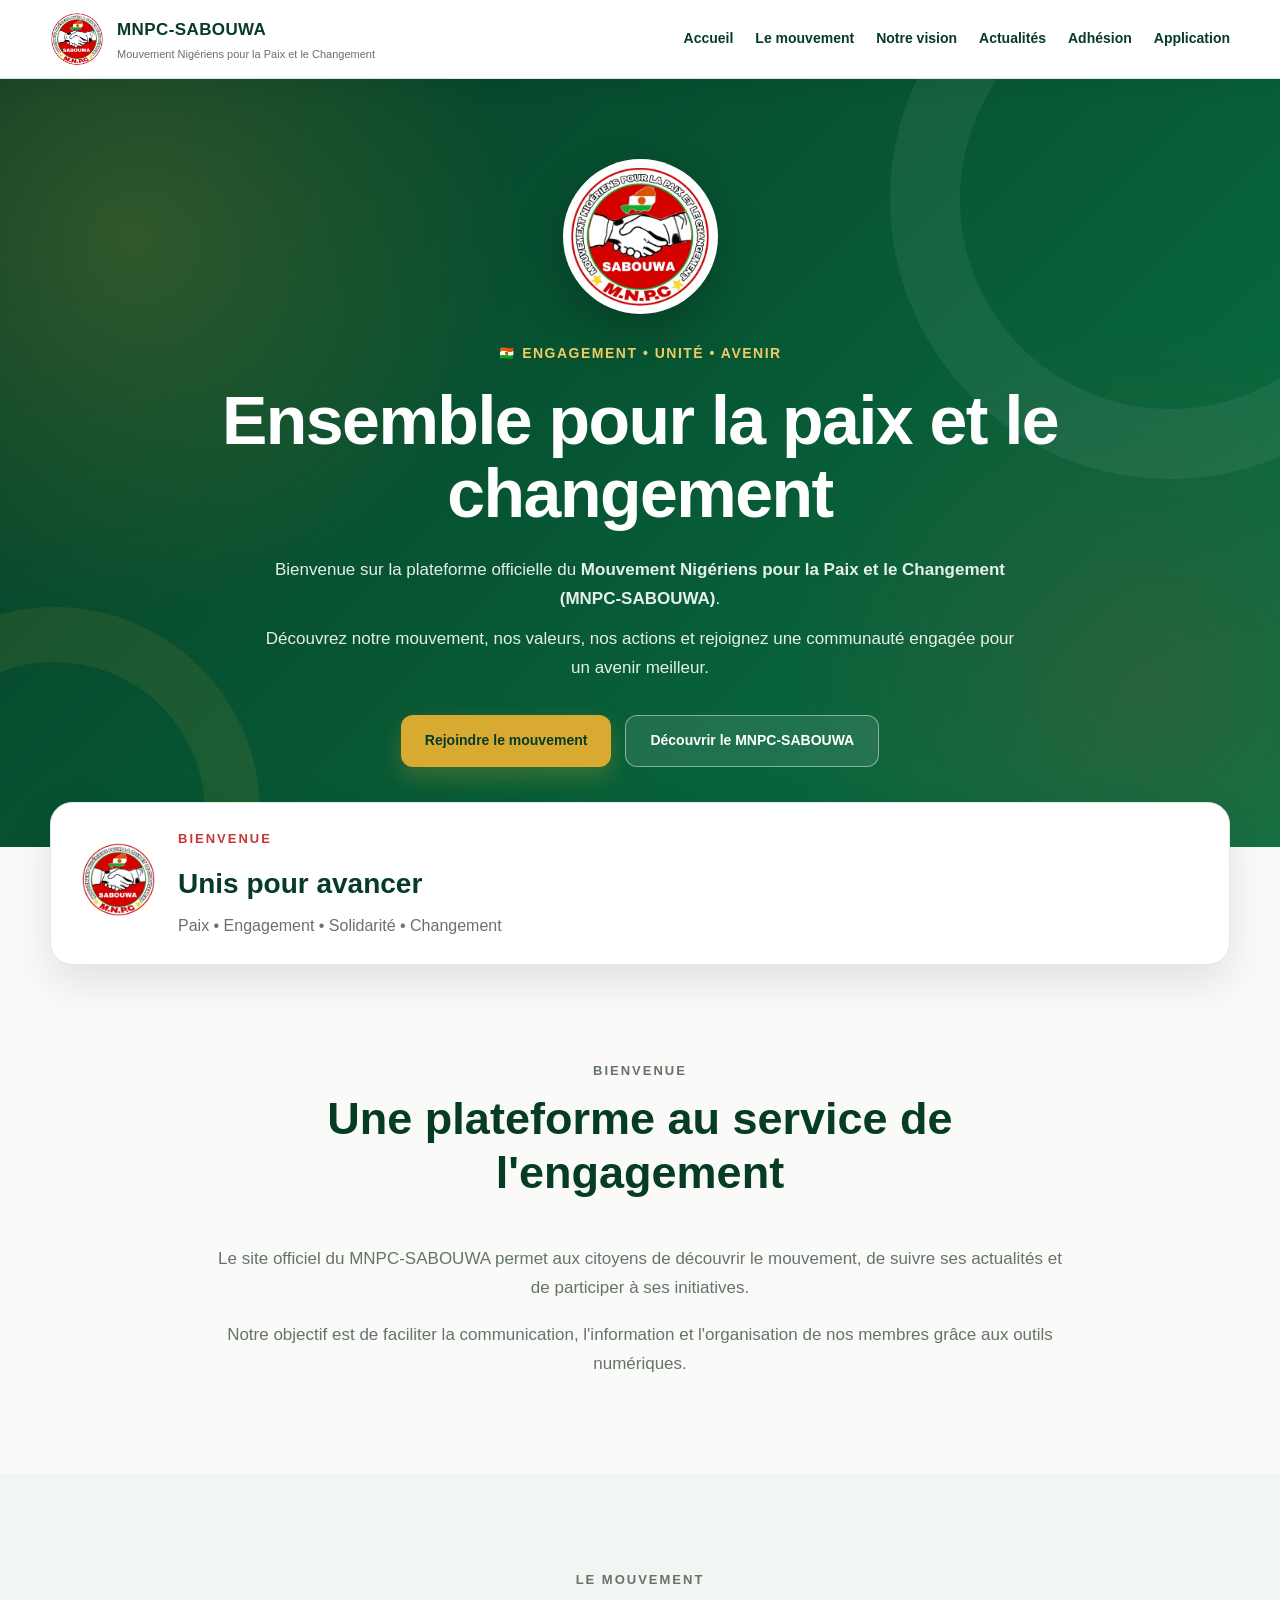
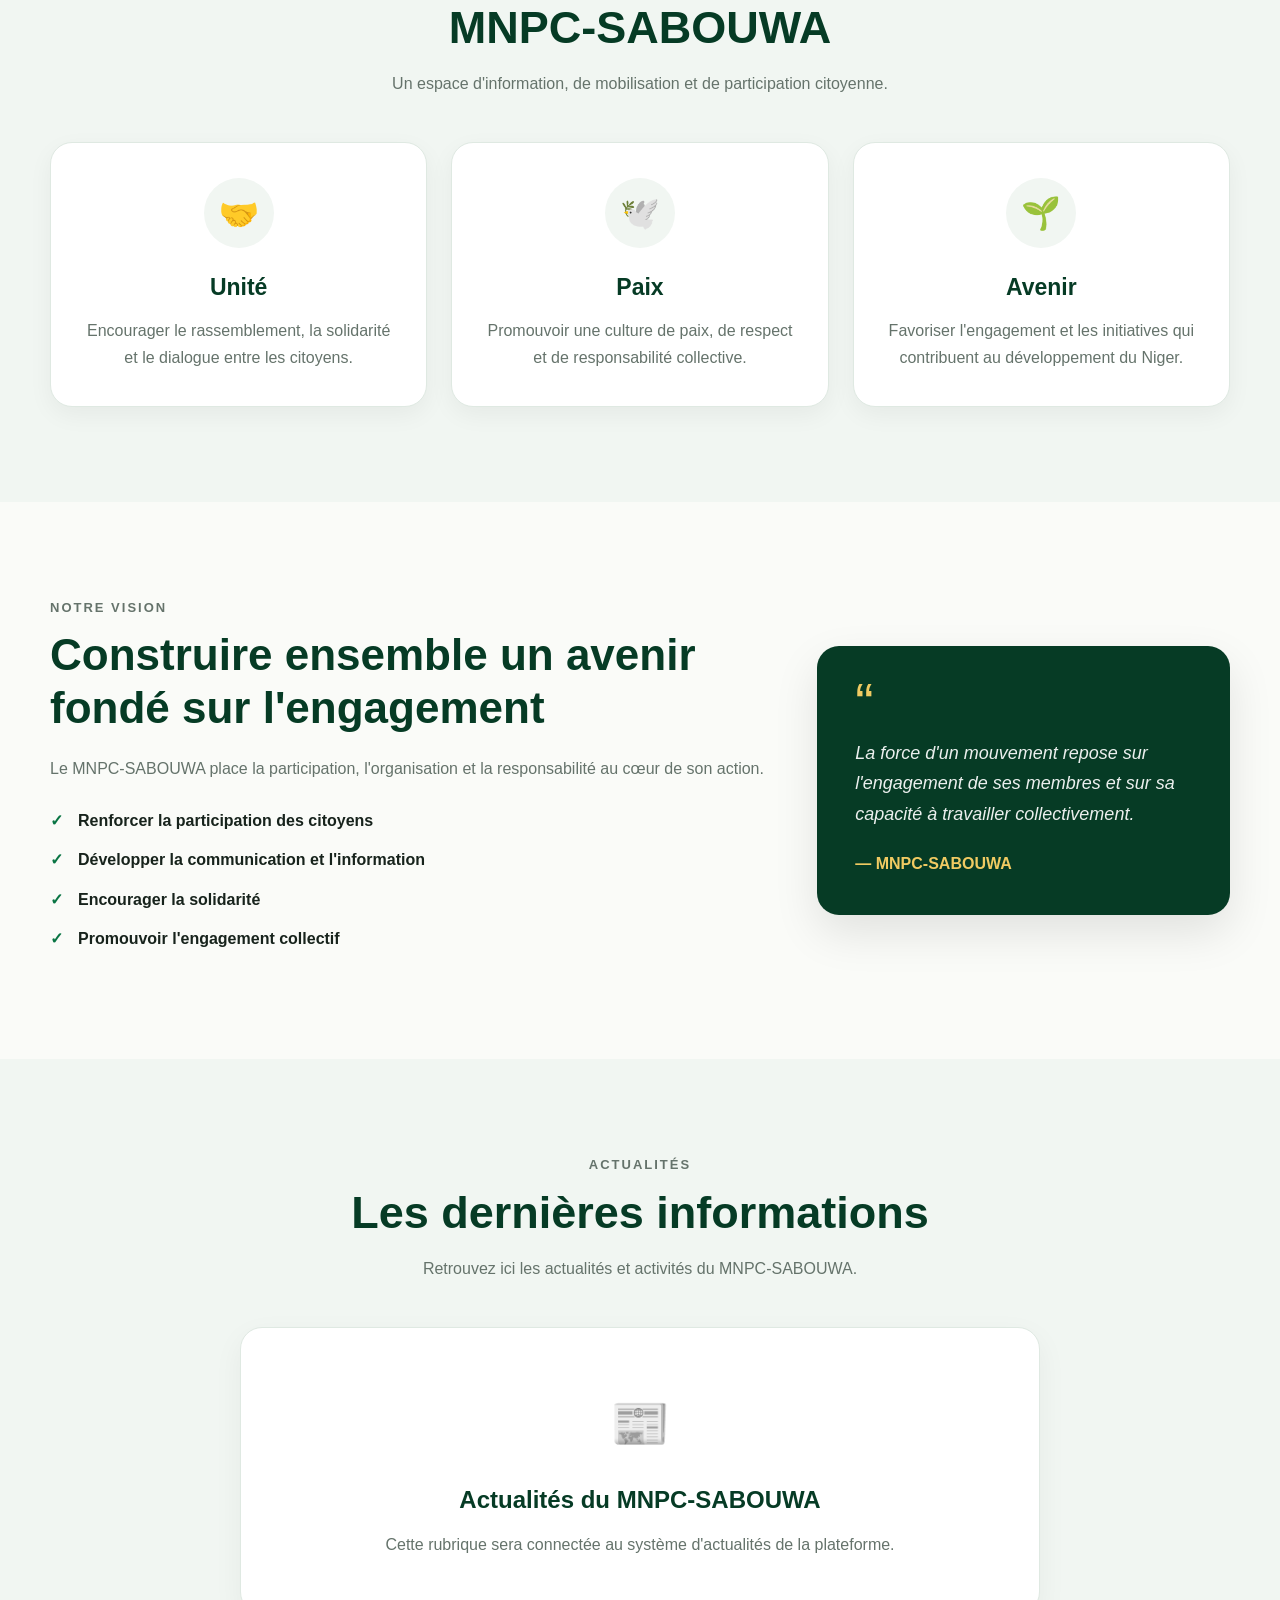
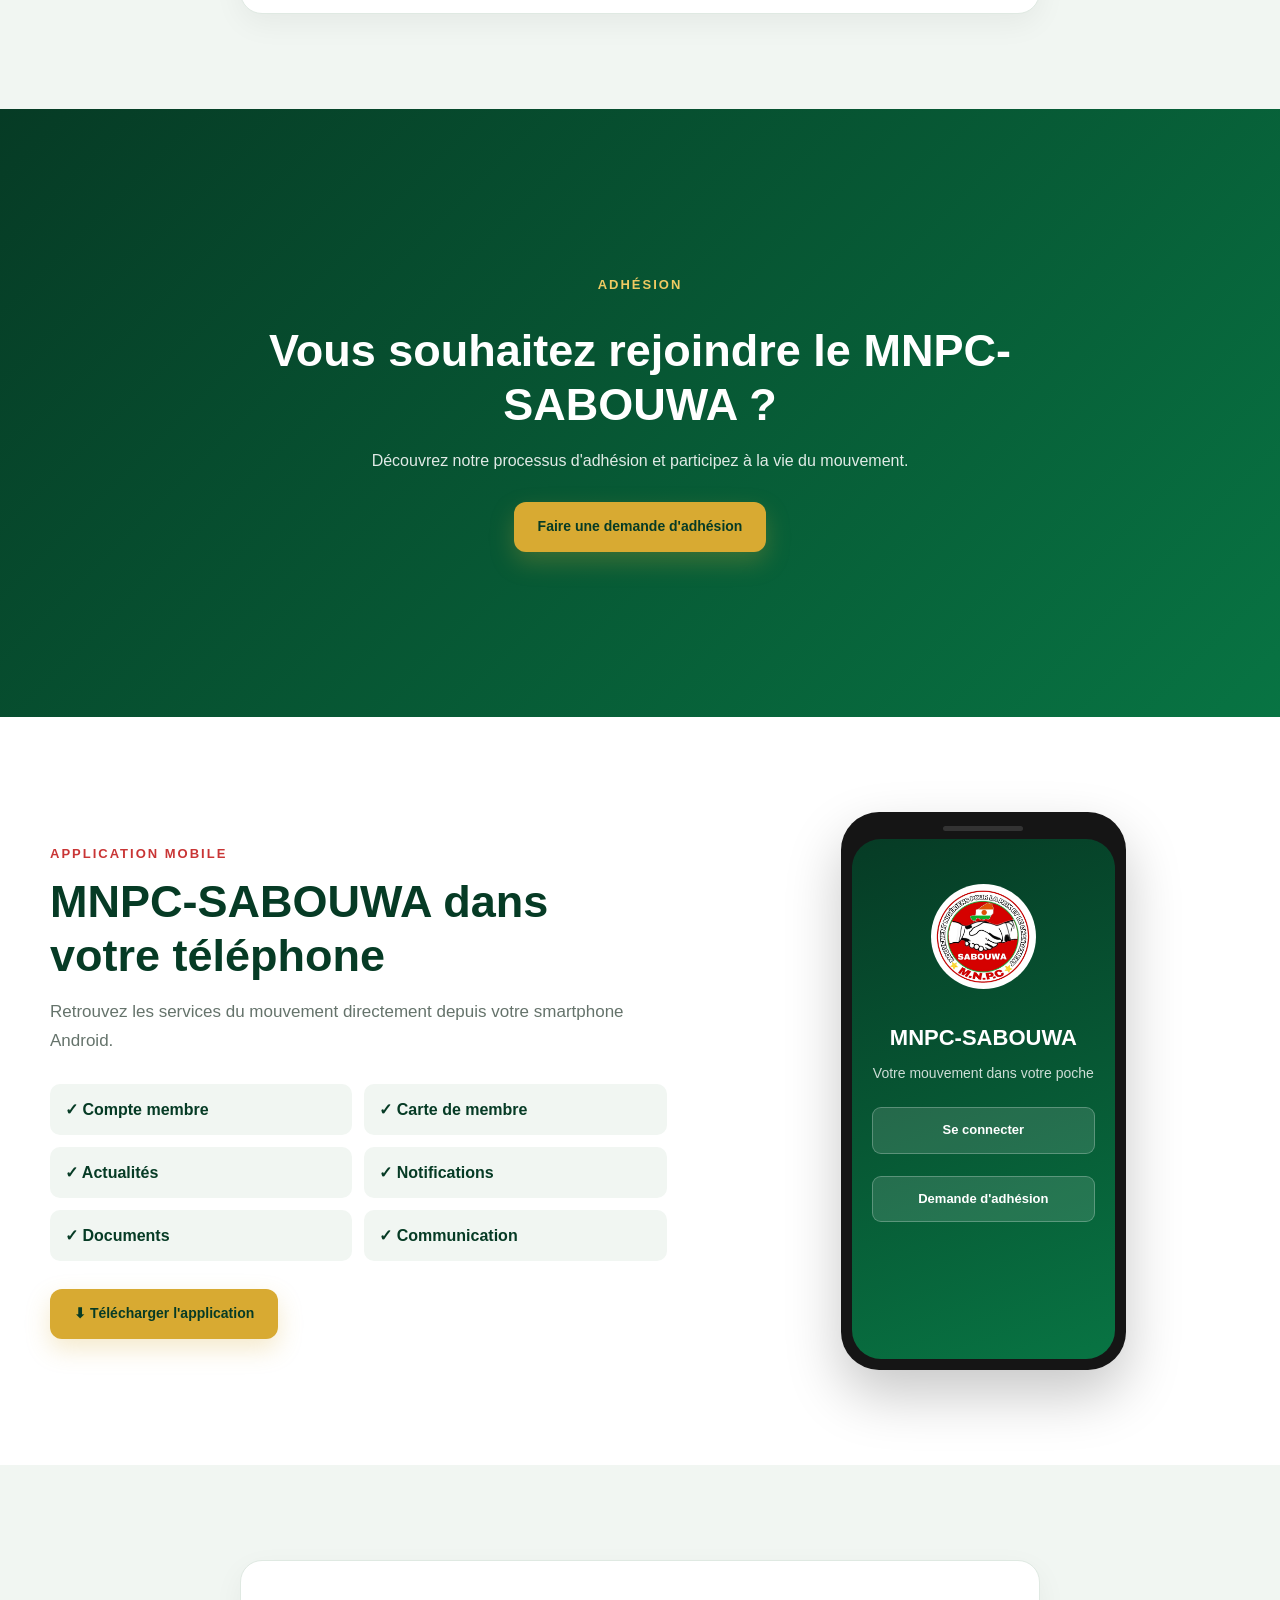
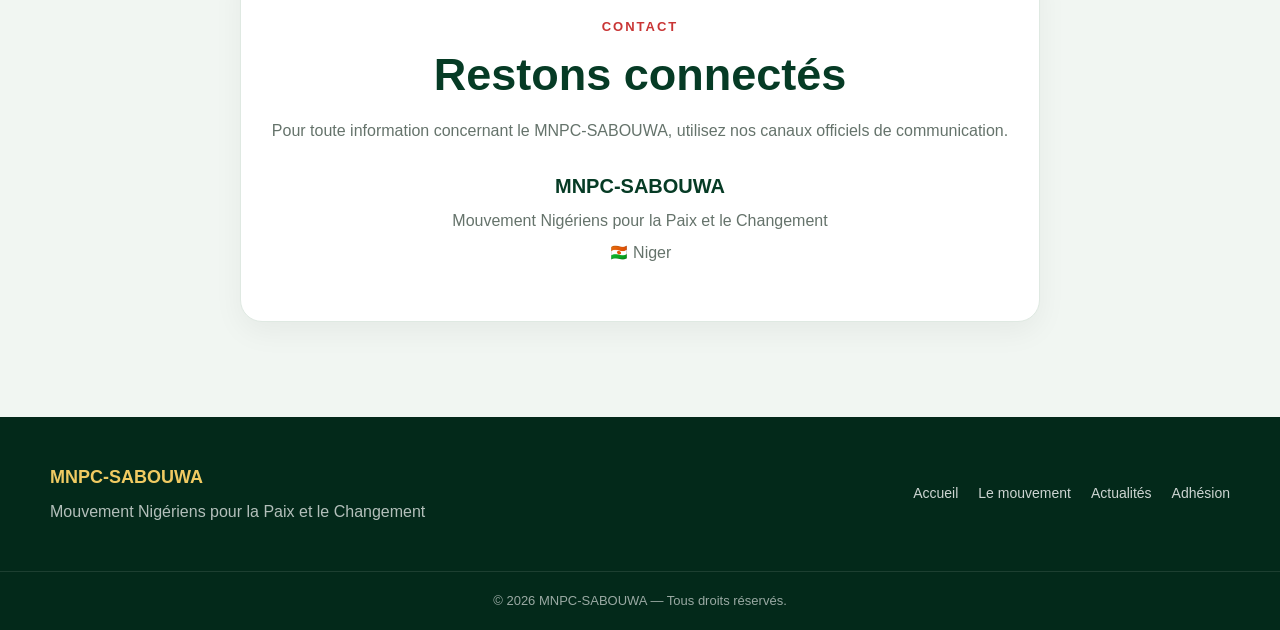
<file: website/index.html>
<!DOCTYPE html>
<html lang="fr">
<head>
    <meta charset="UTF-8">
    <meta name="viewport" content="width=device-width, initial-scale=1.0">
    <meta name="description" content="MNPC-SABOUWA - Mouvement Nigériens pour la Paix et le Changement">
    <title>MNPC-SABOUWA | Paix, Engagement et Avenir</title>
    <link rel="stylesheet" href="style.css">
</head>

<body>

<header class="header">
    <div class="container nav-container">

        <a href="#accueil" class="brand">
            <img src="logo.jpg" class="logo-image" alt="Logo MNPC-SABOUWA">
            <div>
                <strong>MNPC-SABOUWA</strong>
                <span>Mouvement Nigériens pour la Paix et le Changement</span>
            </div>
        </a>

        <nav class="nav">
            <a href="#accueil">Accueil</a>
            <a href="#mouvement">Le mouvement</a>
            <a href="#vision">Notre vision</a>
            <a href="#actualites">Actualités</a>
            <a href="#adhesion">Adhésion</a>
            <a href="#application">Application</a>
        </nav>

    </div>
</header>

<main>

<section id="accueil" class="hero">
    <div class="hero-decoration"></div>

    <div class="container hero-content">

        <div class="hero-card">

            <img src="logo.jpg"
                 class="hero-logo"
                 alt="Logo officiel MNPC-SABOUWA">

            <p class="eyebrow">🇳🇪 ENGAGEMENT • UNITÉ • AVENIR</p>

            <h1>Ensemble pour la paix et le changement</h1>

            <p class="hero-description">
                Bienvenue sur la plateforme officielle du
                <strong>Mouvement Nigériens pour la Paix et le Changement (MNPC-SABOUWA)</strong>.
            </p>

            <p class="hero-description">
                Découvrez notre mouvement, nos valeurs, nos actions et rejoignez
                une communauté engagée pour un avenir meilleur.
            </p>

            <div class="hero-buttons">
                <a href="#adhesion" class="btn btn-primary">
                    Rejoindre le mouvement
                </a>

                <a href="#mouvement" class="btn btn-secondary">
                    Découvrir le MNPC-SABOUWA
                </a>
            </div>

        </div>

    </div>
</section>


<section class="welcome">
    <div class="container">

        <div class="welcome-box">

            <div class="welcome-logo">
                <img src="logo.jpg" alt="Logo MNPC-SABOUWA">
            </div>

            <div>
                <p class="section-label">BIENVENUE</p>
                <h2>Unis pour avancer</h2>
                <p>
                    Paix • Engagement • Solidarité • Changement
                </p>
            </div>

        </div>

    </div>
</section>


<section class="section">
    <div class="container">

        <div class="section-heading">
            <p class="section-label">BIENVENUE</p>
            <h2>Une plateforme au service de l'engagement</h2>
        </div>

        <div class="text-block">

            <p>
                Le site officiel du MNPC-SABOUWA permet aux citoyens de découvrir
                le mouvement, de suivre ses actualités et de participer à ses initiatives.
            </p>

            <p>
                Notre objectif est de faciliter la communication, l'information
                et l'organisation de nos membres grâce aux outils numériques.
            </p>

        </div>

    </div>
</section>


<section id="mouvement" class="section section-light">
    <div class="container">

        <div class="section-heading">
            <p class="section-label">LE MOUVEMENT</p>
            <h2>MNPC-SABOUWA</h2>
            <p>
                Un espace d'information, de mobilisation et de participation citoyenne.
            </p>
        </div>

        <div class="cards">

            <article class="info-card">
                <div class="card-icon">🤝</div>
                <h3>Unité</h3>
                <p>
                    Encourager le rassemblement, la solidarité et le dialogue
                    entre les citoyens.
                </p>
            </article>

            <article class="info-card">
                <div class="card-icon">🕊️</div>
                <h3>Paix</h3>
                <p>
                    Promouvoir une culture de paix, de respect et de responsabilité
                    collective.
                </p>
            </article>

            <article class="info-card">
                <div class="card-icon">🌱</div>
                <h3>Avenir</h3>
                <p>
                    Favoriser l'engagement et les initiatives qui contribuent
                    au développement du Niger.
                </p>
            </article>

        </div>

    </div>
</section>


<section id="vision" class="section">
    <div class="container">

        <div class="vision-box">

            <div>
                <p class="section-label">NOTRE VISION</p>
                <h2>Construire ensemble un avenir fondé sur l'engagement</h2>

                <p>
                    Le MNPC-SABOUWA place la participation, l'organisation
                    et la responsabilité au cœur de son action.
                </p>

                <ul>
                    <li>Renforcer la participation des citoyens</li>
                    <li>Développer la communication et l'information</li>
                    <li>Encourager la solidarité</li>
                    <li>Promouvoir l'engagement collectif</li>
                </ul>
            </div>

            <div class="quote-box">
                <span>“</span>
                <p>
                    La force d'un mouvement repose sur l'engagement de ses membres
                    et sur sa capacité à travailler collectivement.
                </p>
                <strong>— MNPC-SABOUWA</strong>
            </div>

        </div>

    </div>
</section>


<section id="actualites" class="section section-light">
    <div class="container">

        <div class="section-heading">
            <p class="section-label">ACTUALITÉS</p>
            <h2>Les dernières informations</h2>
            <p>
                Retrouvez ici les actualités et activités du MNPC-SABOUWA.
            </p>
        </div>

        <div class="news-placeholder">

            <div class="news-icon">📰</div>

            <h3>Actualités du MNPC-SABOUWA</h3>

            <p>
                Cette rubrique sera connectée au système d'actualités
                de la plateforme.
            </p>

        </div>

    </div>
</section>


<section id="adhesion" class="section adhesion-section">
    <div class="container">

        <div class="cta-box">

            <p class="section-label">ADHÉSION</p>

            <h2>Vous souhaitez rejoindre le MNPC-SABOUWA ?</h2>

            <p>
                Découvrez notre processus d'adhésion et participez
                à la vie du mouvement.
            </p>

            <a href="#application" class="btn btn-primary">
                Faire une demande d'adhésion
            </a>

        </div>

    </div>
</section>


<section id="application" class="section application-section">
    <div class="container">

        <div class="application-grid">

            <div class="app-text">

                <p class="section-label">APPLICATION MOBILE</p>

                <h2>MNPC-SABOUWA dans votre téléphone</h2>

                <p>
                    Retrouvez les services du mouvement directement
                    depuis votre smartphone Android.
                </p>

                <ul class="app-features">
                    <li>✓ Compte membre</li>
                    <li>✓ Carte de membre</li>
                    <li>✓ Actualités</li>
                    <li>✓ Notifications</li>
                    <li>✓ Documents</li>
                    <li>✓ Communication</li>
                </ul>

                <a
                    href="https://github.com/mamansalissoulawanabdou623-bit/MNPC-SABOUWA/releases/latest"
                    class="btn btn-primary"
                    target="_blank"
                    rel="noopener">
                    ⬇ Télécharger l'application
                </a>

            </div>


            <div class="phone">

                <div class="phone-screen">

                    <img
                        src="logo.jpg"
                        class="phone-logo"
                        alt="Logo MNPC-SABOUWA">

                    <h3>MNPC-SABOUWA</h3>

                    <p>Votre mouvement dans votre poche</p>

                    <div class="phone-button">
                        Se connecter
                    </div>

                    <div class="phone-button">
                        Demande d'adhésion
                    </div>

                </div>

            </div>

        </div>

    </div>
</section>


<section class="section contact-section">
    <div class="container">

        <div class="contact-box">

            <p class="section-label">CONTACT</p>

            <h2>Restons connectés</h2>

            <p>
                Pour toute information concernant le MNPC-SABOUWA,
                utilisez nos canaux officiels de communication.
            </p>

            <div class="contact-info">
                <strong>MNPC-SABOUWA</strong>
                <span>Mouvement Nigériens pour la Paix et le Changement</span>
                <span>🇳🇪 Niger</span>
            </div>

        </div>

    </div>
</section>

</main>


<footer class="footer">

    <div class="container footer-content">

        <div>
            <strong>MNPC-SABOUWA</strong>
            <p>
                Mouvement Nigériens pour la Paix et le Changement
            </p>
        </div>

        <div class="footer-links">
            <a href="#accueil">Accueil</a>
            <a href="#mouvement">Le mouvement</a>
            <a href="#actualites">Actualités</a>
            <a href="#adhesion">Adhésion</a>
        </div>

    </div>

    <div class="copyright">
        © 2026 MNPC-SABOUWA — Tous droits réservés.
    </div>

</footer>


<script src="script.js"></script>

</body>
</html>
</file>
<file: website/style.css>
/* =========================================================
   MNPC-SABOUWA — SITE OFFICIEL
   DESIGN FINAL
   ========================================================= */

:root {
    --green-dark: #063b25;
    --green: #087443;
    --green-light: #0d8a52;
    --gold: #d8aa32;
    --gold-light: #f0ca62;
    --red: #c93535;

    --white: #ffffff;
    --cream: #fafbf8;
    --light: #f1f6f2;
    --border: #dfe9e2;

    --text: #17231c;
    --text-soft: #65736b;

    --shadow: 0 18px 45px rgba(0, 0, 0, 0.10);
    --radius: 22px;
}

/* =========================
   RESET
   ========================= */

* {
    box-sizing: border-box;
    margin: 0;
    padding: 0;
}

html {
    scroll-behavior: smooth;
}

body {
    font-family: Arial, Helvetica, sans-serif;
    color: var(--text);
    background: var(--cream);
    line-height: 1.7;
}

img {
    max-width: 100%;
}

a {
    text-decoration: none;
    color: inherit;
}

.container {
    width: min(1180px, calc(100% - 40px));
    margin: 0 auto;
}

/* =========================
   HEADER
   ========================= */

.header {
    position: sticky;
    top: 0;
    z-index: 1000;
    background: rgba(255, 255, 255, 0.97);
    border-bottom: 1px solid var(--border);
    box-shadow: 0 5px 20px rgba(0, 0, 0, 0.05);
}

.nav-container {
    min-height: 78px;
    display: flex;
    align-items: center;
    justify-content: space-between;
    gap: 30px;
}

.brand {
    display: flex;
    align-items: center;
    gap: 13px;
    min-width: 260px;
}

.logo-image {
    width: 54px;
    height: 54px;
    object-fit: contain;
    border-radius: 50%;
    flex-shrink: 0;
}

.brand strong {
    display: block;
    color: var(--green-dark);
    font-size: 17px;
    letter-spacing: 0.4px;
}

.brand span {
    display: block;
    color: var(--text-soft);
    font-size: 11px;
    line-height: 1.35;
    margin-top: 2px;
}

.nav {
    display: flex;
    align-items: center;
    justify-content: flex-end;
    gap: 22px;
}

.nav a {
    position: relative;
    color: var(--green-dark);
    font-size: 14px;
    font-weight: 700;
    padding: 8px 0;
    transition: color 0.25s ease;
}

.nav a::after {
    content: "";
    position: absolute;
    left: 0;
    bottom: 0;
    width: 0;
    height: 2px;
    background: var(--gold);
    transition: width 0.25s ease;
}

.nav a:hover {
    color: var(--green);
}

.nav a:hover::after {
    width: 100%;
}

/* =========================
   HERO
   ========================= */

.hero {
    position: relative;
    overflow: hidden;
    min-height: 680px;
    display: flex;
    align-items: center;
    background:
        radial-gradient(circle at 10% 20%, rgba(216,170,50,0.20), transparent 30%),
        radial-gradient(circle at 90% 80%, rgba(201,53,53,0.16), transparent 28%),
        linear-gradient(135deg, var(--green-dark), var(--green));
}

.hero::before,
.hero::after {
    content: "";
    position: absolute;
    border-radius: 50%;
    pointer-events: none;
}

.hero::before {
    width: 420px;
    height: 420px;
    right: -170px;
    top: -160px;
    border: 70px solid rgba(255,255,255,0.06);
}

.hero::after {
    width: 300px;
    height: 300px;
    left: -150px;
    bottom: -170px;
    border: 55px solid rgba(216,170,50,0.10);
}

.hero-content {
    position: relative;
    z-index: 2;
    display: flex;
    justify-content: center;
    padding: 80px 0;
}

.hero-card {
    width: min(850px, 100%);
    text-align: center;
    color: white;
}

.hero-logo {
    width: 155px;
    height: 155px;
    object-fit: contain;
    display: block;
    margin: 0 auto 25px;
    border-radius: 50%;
    background: white;
    padding: 5px;
    box-shadow: 0 18px 45px rgba(0,0,0,0.22);
}

.eyebrow {
    display: inline-block;
    margin-bottom: 18px;
    color: var(--gold-light);
    font-size: 14px;
    font-weight: 800;
    letter-spacing: 1.5px;
}

.hero h1 {
    max-width: 850px;
    margin: 0 auto 25px;
    font-size: clamp(38px, 6vw, 68px);
    line-height: 1.08;
    letter-spacing: -1.5px;
}

.hero-description {
    max-width: 760px;
    margin: 0 auto 12px;
    color: rgba(255,255,255,0.90);
    font-size: 17px;
}

.hero-buttons {
    display: flex;
    justify-content: center;
    flex-wrap: wrap;
    gap: 14px;
    margin-top: 32px;
}

/* =========================
   BUTTONS
   ========================= */

.btn {
    display: inline-flex;
    align-items: center;
    justify-content: center;
    min-height: 50px;
    padding: 13px 24px;
    border-radius: 12px;
    font-weight: 800;
    font-size: 14px;
    transition:
        transform 0.25s ease,
        box-shadow 0.25s ease,
        background 0.25s ease;
}

.btn:hover {
    transform: translateY(-3px);
}

.btn-primary {
    background: var(--gold);
    color: var(--green-dark);
    box-shadow: 0 10px 25px rgba(216,170,50,0.25);
}

.btn-primary:hover {
    background: var(--gold-light);
    box-shadow: 0 14px 30px rgba(216,170,50,0.32);
}

.btn-secondary {
    background: rgba(255,255,255,0.10);
    border: 1px solid rgba(255,255,255,0.45);
    color: white;
}

.btn-secondary:hover {
    background: rgba(255,255,255,0.18);
}

/* =========================
   WELCOME
   ========================= */

.welcome {
    position: relative;
    margin-top: -45px;
    z-index: 5;
}

.welcome-box {
    display: flex;
    align-items: center;
    gap: 22px;
    background: white;
    border-radius: var(--radius);
    padding: 25px 30px;
    box-shadow: var(--shadow);
    border: 1px solid var(--border);
}

.welcome-logo img {
    width: 75px;
    height: 75px;
    object-fit: contain;
    border-radius: 50%;
}

.welcome-box h2 {
    color: var(--green-dark);
    font-size: 28px;
    margin-bottom: 4px;
}

.welcome-box p:last-child {
    color: var(--text-soft);
}

/* =========================
   SECTIONS
   ========================= */

.section {
    padding: 95px 0;
}

.section-light {
    background: var(--light);
}

.section-heading {
    max-width: 780px;
    margin: 0 auto 45px;
    text-align: center;
}

.section-label {
    margin-bottom: 10px;
    color: var(--red);
    font-size: 13px;
    font-weight: 900;
    letter-spacing: 2px;
}

.section-heading h2,
.cta-box h2,
.app-text h2,
.contact-box h2 {
    color: var(--green-dark);
    font-size: clamp(30px, 4vw, 45px);
    line-height: 1.2;
    margin-bottom: 15px;
}

.section-heading p {
    color: var(--text-soft);
}

/* =========================
   TEXT
   ========================= */

.text-block {
    max-width: 850px;
    margin: auto;
    text-align: center;
    color: var(--text-soft);
    font-size: 17px;
}

.text-block p + p {
    margin-top: 18px;
}

/* =========================
   CARDS
   ========================= */

.cards {
    display: grid;
    grid-template-columns: repeat(3, 1fr);
    gap: 24px;
}

.info-card {
    background: white;
    border: 1px solid var(--border);
    border-radius: var(--radius);
    padding: 35px 28px;
    text-align: center;
    box-shadow: 0 8px 25px rgba(0,0,0,0.05);
    transition: transform 0.3s ease, box-shadow 0.3s ease;
}

.info-card:hover {
    transform: translateY(-8px);
    box-shadow: var(--shadow);
}

.card-icon {
    width: 70px;
    height: 70px;
    display: flex;
    align-items: center;
    justify-content: center;
    margin: 0 auto 20px;
    border-radius: 50%;
    background: var(--light);
    font-size: 32px;
}

.info-card h3 {
    color: var(--green-dark);
    font-size: 23px;
    margin-bottom: 10px;
}

.info-card p {
    color: var(--text-soft);
}

/* =========================
   VISION
   ========================= */

.vision-box {
    display: grid;
    grid-template-columns: 1.4fr 0.8fr;
    gap: 45px;
    align-items: center;
}

.vision-box h2 {
    color: var(--green-dark);
    font-size: clamp(30px, 4vw, 44px);
    line-height: 1.2;
    margin-bottom: 20px;
}

.vision-box p {
    color: var(--text-soft);
}

.vision-box ul {
    list-style: none;
    margin-top: 25px;
}

.vision-box li {
    position: relative;
    padding-left: 28px;
    margin-bottom: 12px;
    font-weight: 700;
}

.vision-box li::before {
    content: "✓";
    position: absolute;
    left: 0;
    color: var(--green);
    font-weight: 900;
}

.quote-box {
    position: relative;
    background: var(--green-dark);
    color: white;
    padding: 38px;
    border-radius: var(--radius);
    box-shadow: var(--shadow);
}

.quote-box span {
    display: block;
    color: var(--gold-light);
    font-size: 55px;
    line-height: 0.7;
    margin-bottom: 15px;
}

.quote-box p {
    color: rgba(255,255,255,0.92);
    font-size: 18px;
    font-style: italic;
}

.quote-box strong {
    display: block;
    margin-top: 20px;
    color: var(--gold-light);
}

/* =========================
   ACTUALITES
   ========================= */

.news-placeholder {
    max-width: 800px;
    margin: auto;
    padding: 55px 35px;
    text-align: center;
    background: white;
    border: 1px solid var(--border);
    border-radius: var(--radius);
    box-shadow: 0 10px 30px rgba(0,0,0,0.05);
}

.news-icon {
    font-size: 48px;
    margin-bottom: 15px;
}

.news-placeholder h3 {
    color: var(--green-dark);
    font-size: 24px;
    margin-bottom: 10px;
}

.news-placeholder p {
    color: var(--text-soft);
}

/* =========================
   ADHESION
   ========================= */

.adhesion-section {
    background:
        linear-gradient(
            135deg,
            var(--green-dark),
            var(--green)
        );
}

.cta-box {
    max-width: 850px;
    margin: auto;
    padding: 70px 30px;
    text-align: center;
    color: white;
}

.cta-box .section-label {
    color: var(--gold-light);
}

.cta-box h2 {
    color: white;
}

.cta-box p {
    max-width: 650px;
    margin: 0 auto 28px;
    color: rgba(255,255,255,0.88);
}

/* =========================
   APPLICATION
   ========================= */

.application-section {
    background: white;
}

.application-grid {
    display: grid;
    grid-template-columns: 1fr 0.8fr;
    gap: 70px;
    align-items: center;
}

.app-text > p:not(.section-label) {
    color: var(--text-soft);
    font-size: 17px;
}

.app-features {
    list-style: none;
    display: grid;
    grid-template-columns: 1fr 1fr;
    gap: 12px;
    margin: 28px 0;
}

.app-features li {
    padding: 12px 15px;
    background: var(--light);
    border-radius: 10px;
    color: var(--green-dark);
    font-weight: 700;
}

/* =========================
   TELEPHONE
   ========================= */

.phone {
    width: 285px;
    margin: auto;
    padding: 11px;
    background: #151515;
    border-radius: 38px;
    box-shadow: 0 25px 55px rgba(0,0,0,0.22);
}

.phone::before {
    content: "";
    display: block;
    width: 80px;
    height: 5px;
    margin: 3px auto 8px;
    border-radius: 10px;
    background: #333;
}

.phone-screen {
    min-height: 520px;
    padding: 45px 20px 25px;
    border-radius: 29px;
    background:
        linear-gradient(
            160deg,
            var(--green-dark),
            var(--green)
        );
    color: white;
    text-align: center;
}

.phone-logo {
    width: 105px;
    height: 105px;
    object-fit: contain;
    background: white;
    padding: 4px;
    border-radius: 50%;
    margin-bottom: 22px;
}

.phone-screen h3 {
    font-size: 22px;
    margin-bottom: 5px;
}

.phone-screen p {
    color: rgba(255,255,255,0.8);
    font-size: 14px;
}

.phone-button {
    margin-top: 22px;
    padding: 11px;
    border-radius: 9px;
    background: rgba(255,255,255,0.12);
    border: 1px solid rgba(255,255,255,0.25);
    font-size: 13px;
    font-weight: 700;
}

/* =========================
   CONTACT
   ========================= */

.contact-section {
    background: var(--light);
}

.contact-box {
    max-width: 800px;
    margin: auto;
    text-align: center;
    padding: 55px 30px;
    background: white;
    border: 1px solid var(--border);
    border-radius: var(--radius);
    box-shadow: 0 10px 30px rgba(0,0,0,0.05);
}

.contact-box > p:not(.section-label) {
    color: var(--text-soft);
    margin-bottom: 25px;
}

.contact-info {
    display: flex;
    flex-direction: column;
    gap: 4px;
}

.contact-info strong {
    color: var(--green-dark);
    font-size: 20px;
}

.contact-info span {
    color: var(--text-soft);
}

/* =========================
   FOOTER
   ========================= */

.footer {
    background: #03291a;
    color: white;
}

.footer-content {
    display: flex;
    justify-content: space-between;
    gap: 30px;
    padding: 45px 0;
}

.footer strong {
    color: var(--gold-light);
    font-size: 18px;
}

.footer p {
    margin-top: 6px;
    color: rgba(255,255,255,0.7);
}

.footer-links {
    display: flex;
    flex-wrap: wrap;
    gap: 20px;
    align-items: center;
}

.footer-links a {
    color: rgba(255,255,255,0.8);
    font-size: 14px;
}

.footer-links a:hover {
    color: var(--gold-light);
}

.copyright {
    padding: 18px 20px;
    text-align: center;
    border-top: 1px solid rgba(255,255,255,0.1);
    color: rgba(255,255,255,0.6);
    font-size: 13px;
}

/* =========================
   ANIMATIONS
   ========================= */

.info-card,
.news-placeholder,
.vision-box,
.app-text,
.phone,
.contact-box {
    opacity: 0;
    transform: translateY(25px);
    transition:
        opacity 0.7s ease,
        transform 0.7s ease;
}

.info-card.visible,
.news-placeholder.visible,
.vision-box.visible,
.app-text.visible,
.phone.visible,
.contact-box.visible {
    opacity: 1;
    transform: translateY(0);
}

/* =========================
   RESPONSIVE TABLET
   ========================= */

@media (max-width: 950px) {

    .nav-container {
        flex-direction: column;
        padding: 15px 0;
    }

    .brand {
        width: 100%;
        justify-content: center;
    }

    .nav {
        width: 100%;
        justify-content: center;
        flex-wrap: wrap;
        gap: 12px 18px;
    }

    .hero {
        min-height: auto;
    }

    .hero-content {
        padding: 70px 0 90px;
    }

    .cards {
        grid-template-columns: 1fr;
        max-width: 600px;
        margin: auto;
    }

    .vision-box {
        grid-template-columns: 1fr;
    }

    .application-grid {
        grid-template-columns: 1fr;
        gap: 50px;
    }

    .app-text {
        text-align: center;
    }

    .app-features {
        max-width: 600px;
        margin-left: auto;
        margin-right: auto;
        text-align: left;
    }

    .footer-content {
        flex-direction: column;
        text-align: center;
        align-items: center;
    }
}

/* =========================
   RESPONSIVE MOBILE
   ========================= */

@media (max-width: 600px) {

    .container {
        width: min(100% - 28px, 1180px);
    }

    .header {
        position: relative;
    }

    .nav-container {
        min-height: auto;
        padding: 13px 0;
    }

    .brand {
        justify-content: flex-start;
    }

    .logo-image {
        width: 48px;
        height: 48px;
    }

    .brand strong {
        font-size: 15px;
    }

    .brand span {
        font-size: 9px;
    }

    .nav {
        justify-content: flex-start;
        overflow-x: auto;
        flex-wrap: nowrap;
        width: 100%;
        padding-bottom: 4px;
    }

    .nav a {
        white-space: nowrap;
        font-size: 12px;
    }

    .hero-logo {
        width: 125px;
        height: 125px;
    }

    .hero-content {
        padding: 55px 0 70px;
    }

    .eyebrow {
        font-size: 11px;
        letter-spacing: 1px;
    }

    .hero h1 {
        font-size: 39px;
    }

    .hero-description {
        font-size: 15px;
    }

    .hero-buttons {
        flex-direction: column;
    }

    .hero-buttons .btn {
        width: 100%;
    }

    .welcome {
        margin-top: -30px;
    }

    .welcome-box {
        padding: 20px;
    }

    .welcome-logo img {
        width: 60px;
        height: 60px;
    }

    .welcome-box h2 {
        font-size: 22px;
    }

    .section {
        padding: 65px 0;
    }

    .section-heading h2,
    .cta-box h2,
    .app-text h2,
    .contact-box h2 {
        font-size: 30px;
    }

    .app-features {
        grid-template-columns: 1fr;
    }

    .phone {
        width: 260px;
    }

    .phone-screen {
        min-height: 480px;
    }

    .footer-content {
        padding: 35px 0;
    }

    .footer-links {
        justify-content: center;
    }
}
</file>
